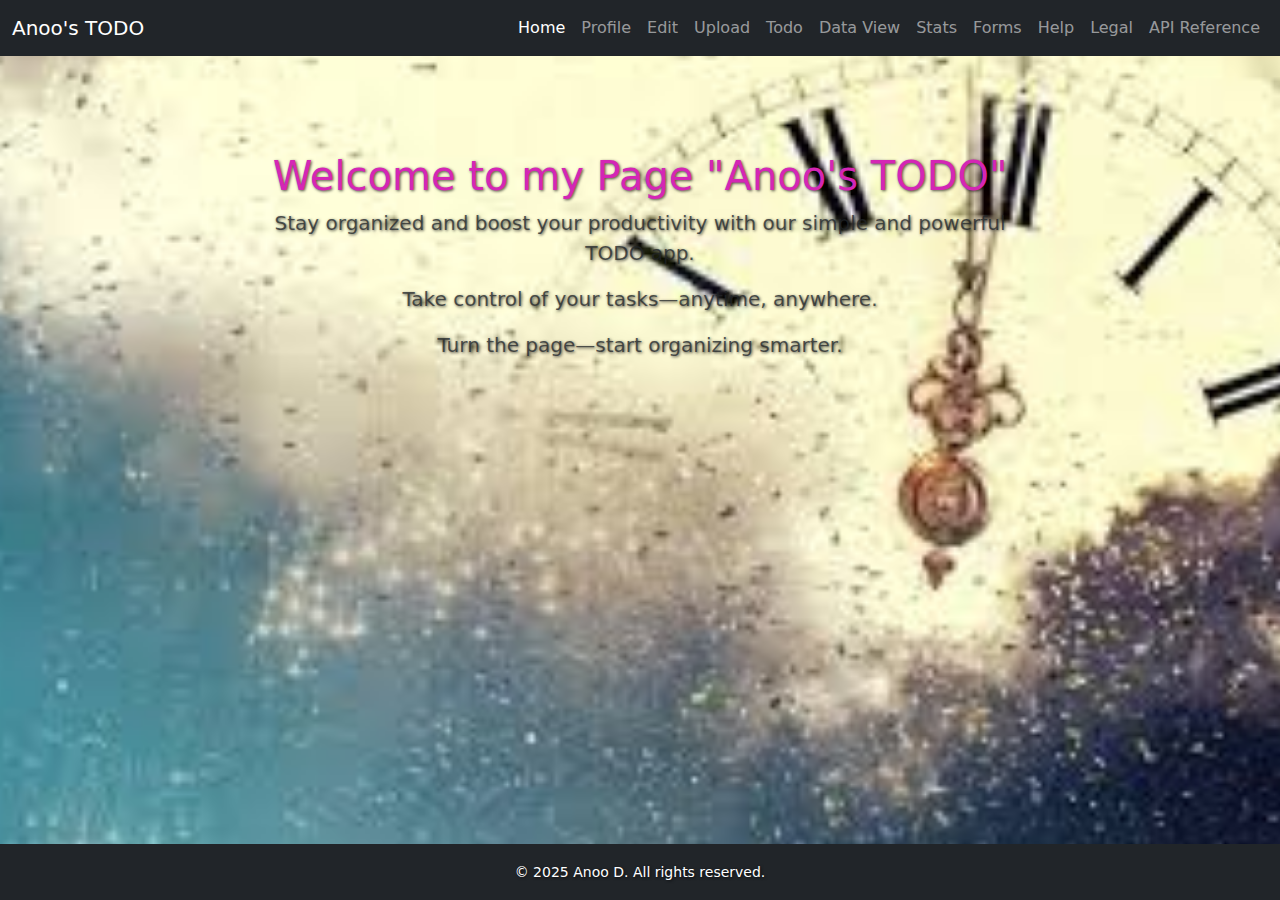
<file: index.html>
<!DOCTYPE html>
<html lang="en">
<head>
  <meta charset="UTF-8">
  <meta name="viewport" content="width=device-width, initial-scale=1.0">
  <title>Anoo's TODO</title>
  <link href="https://cdn.jsdelivr.net/npm/bootstrap@5.3.2/dist/css/bootstrap.min.css" rel="stylesheet">
  <style>
    /* Ensure full height layout */
    html, body {
      height: 100%;
      margin: 0;
    }

    body {
      display: flex;
      flex-direction: column;
      min-height: 100vh;
      background-image: url('/download.jpeg'); /* Replace with actual path */
      background-size: cover;
      background-repeat: no-repeat;
      background-position: center center;
    }

    main {
      flex: 1;
    }

    h1 {
      color: #d426b5;
    }

    .container {
      position: relative;
      z-index: 1;
      color: #ffffff;
      text-shadow: 1px 1px 3px rgba(0, 0, 0, 0.7);
    }

    /* Footer positioning */
    footer {
      margin-top: auto;
      width: 100%;
    }
  </style>
</head>
<body>

  <!-- Navbar -->
  <nav class="navbar navbar-expand-lg navbar-dark bg-dark">
    <div class="container-fluid">
      <a class="navbar-brand" href="#">Anoo's TODO</a>
      <button class="navbar-toggler" type="button" data-bs-toggle="collapse" data-bs-target="#navbarNav">
        <span class="navbar-toggler-icon"></span>
      </button>
      <div class="collapse navbar-collapse" id="navbarNav">
        <ul class="navbar-nav ms-auto">
          <li class="nav-item"><a class="nav-link active" href="index.html">Home</a></li>
          <li class="nav-item"><a class="nav-link" href="profile.html">Profile</a></li>
          <li class="nav-item"><a class="nav-link" href="edit.html">Edit</a></li>
          <li class="nav-item"><a class="nav-link" href="upload.html">Upload</a></li>
          <li class="nav-item"><a class="nav-link" href="todo.html">Todo</a></li>
          <li class="nav-item"><a class="nav-link" href="data-view.html">Data View</a></li>
          <li class="nav-item"><a class="nav-link" href="stats.html">Stats</a></li>
          <li class="nav-item"><a class="nav-link" href="forms.html">Forms</a></li>
          <li class="nav-item"><a class="nav-link" href="help.html">Help</a></li>
          <li class="nav-item"><a class="nav-link" href="legal.html">Legal</a></li>
          <li class="nav-item"><a class="nav-link" href="api.html">API Reference</a></li>
        </ul>
      </div>
    </div>
  </nav>

  <!-- Hero Section -->
  <main class="py-5 text-center container">
    <div class="row py-lg-5">
      <div class="col-lg-8 col-md-10 mx-auto">
        <h1 class="fw-light">Welcome to my Page "Anoo's TODO"</h1>
        <p class="lead text-muted">Stay organized and boost your productivity with our simple and powerful TODO app.</p>
        <p class="lead text-muted">Take control of your tasks—anytime, anywhere.</p>
        <p class="lead text-muted">Turn the page—start organizing smarter.</p>
      </div>
    </div>
  </main>

  <!-- Footer -->
  <footer class="bg-dark text-white text-center py-3">
    <div class="container">
      <small>&copy; 2025 Anoo D. All rights reserved.</small>
    </div>
  </footer>

  <script src="https://cdn.jsdelivr.net/npm/bootstrap@5.3.2/dist/js/bootstrap.bundle.min.js"></script>
</body>
</html>
</file>
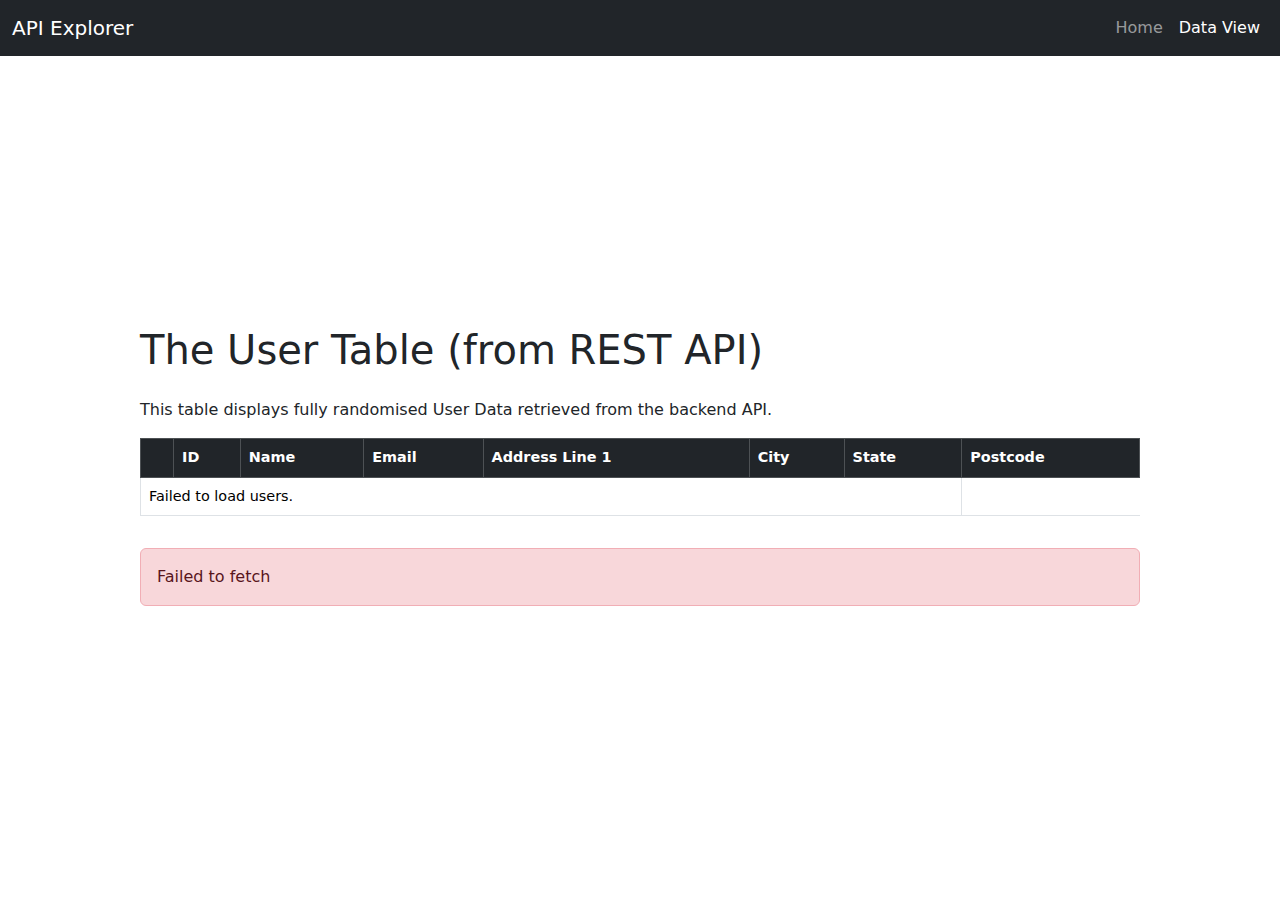
<file: data-view.html>
<!DOCTYPE html>
<html lang="en">

<head>
    <meta charset="UTF-8" />
    <meta name="viewport" content="width=device-width, initial-scale=1.0" />
    <title>Data View</title>
    <link href="https://cdn.jsdelivr.net/npm/bootstrap@5.3.2/dist/css/bootstrap.min.css" rel="stylesheet" />
    <style>
        .form-wrapper {
            max-width: 1000px;
            margin: 0 auto;
        }

        table {
            font-size: 0.9rem;
        }
    </style>
</head>

<body class="d-flex align-items-center" style="min-height: 100vh;">

    <!-- Navbar -->
    <nav class="navbar navbar-expand-lg navbar-dark bg-dark position-absolute top-0 w-100">
        <div class="container-fluid">
            <a class="navbar-brand" href="#">API Explorer</a>
            <button class="navbar-toggler" type="button" data-bs-toggle="collapse" data-bs-target="#navbarNav">
                <span class="navbar-toggler-icon"></span>
            </button>
            <div class="collapse navbar-collapse" id="navbarNav">
                <ul class="navbar-nav ms-auto">
                    <li class="nav-item"><a class="nav-link" href="index.html">Home</a></li>
                    <li class="nav-item"><a class="nav-link active" href="data-view.html">Data View</a></li>
                </ul>
            </div>
        </div>
    </nav>

    <!-- Page Content -->
    <div class="container text-start">
        <div class="form-wrapper">
            <h1 class="mb-4 mt-5">The User Table (from REST API)</h1>
            <p>This table displays fully randomised User Data retrieved from the backend API.</p>

            <div class="table-responsive">
                <table class="table table-bordered table-hover align-middle">
                    <thead class="table-dark">
                        <tr>
                            <th></th>
                            <th>ID</th>
                            <th>Name</th>
                            <th>Email</th>
                            <th>Address Line 1</th>
                            <th>City</th>
                            <th>State</th>
                            <th>Postcode</th>
                        </tr>
                    </thead>
                    <tbody id="user-table-body">
                        <tr>
                            <td colspan="7">Loading...</td>
                        </tr>
                    </tbody>
                </table>
            </div>

            <div id="response-message" class="mt-3"></div>
        </div>
    </div>

    <script src="https://cdn.jsdelivr.net/npm/bootstrap@5.3.2/dist/js/bootstrap.bundle.min.js"></script>
    <script>
        const BASE_API_URL = 'https://mx.velodata.org/api/v2';
        const tbody = document.getElementById('user-table-body');
        const message = document.getElementById('response-message');

        fetch(`${BASE_API_URL}/teach/users`)
            .then(res => {
                if (!res.ok) throw new Error(`Error: ${res.status}`);
                return res.json();
            })
            .then(json => {
                const users = json.data;
                tbody.innerHTML = '';

                if (!users.length) {
                    tbody.innerHTML = '<tr><td colspan="7">No users found.</td></tr>';
                    return;
                }

                users.forEach(user => {
                    const attr = user.attributes;
                    const row = `
                        <tr>
                            <td>
                            ${attr.profile_image
                                                    ? `<img src="${attr.profile_image}" alt="Profile" style="width:70px; height:70px; object-fit:cover; border-radius:35px;">`
                                                    : '-'}
                            </td>
                            <td>${user.id}</td>
                            <td>${attr.name || '-'}</td>
                            <td>${attr.email || '-'}</td>
                            <td>${attr.address_1 || '-'}</td>
                            <td>${attr.city || '-'}</td>
                            <td>${attr.state || '-'}</td>
                            <td>${attr.postcode || '-'}</td>
                        </tr>`;

                    tbody.insertAdjacentHTML('beforeend', row);
                });
            })
            .catch(err => {
                tbody.innerHTML = '<tr><td colspan="7">Failed to load users.</td></tr>';
                message.innerHTML = `<div class="alert alert-danger">${err.message}</div>`;
            });
    </script>
<!-- Code injected by live-server -->
<script>
	// <![CDATA[  <-- For SVG support
	if ('WebSocket' in window) {
		(function () {
			function refreshCSS() {
				var sheets = [].slice.call(document.getElementsByTagName("link"));
				var head = document.getElementsByTagName("head")[0];
				for (var i = 0; i < sheets.length; ++i) {
					var elem = sheets[i];
					var parent = elem.parentElement || head;
					parent.removeChild(elem);
					var rel = elem.rel;
					if (elem.href && typeof rel != "string" || rel.length == 0 || rel.toLowerCase() == "stylesheet") {
						var url = elem.href.replace(/(&|\?)_cacheOverride=\d+/, '');
						elem.href = url + (url.indexOf('?') >= 0 ? '&' : '?') + '_cacheOverride=' + (new Date().valueOf());
					}
					parent.appendChild(elem);
				}
			}
			var protocol = window.location.protocol === 'http:' ? 'ws://' : 'wss://';
			var address = protocol + window.location.host + window.location.pathname + '/ws';
			var socket = new WebSocket(address);
			socket.onmessage = function (msg) {
				if (msg.data == 'reload') window.location.reload();
				else if (msg.data == 'refreshcss') refreshCSS();
			};
			if (sessionStorage && !sessionStorage.getItem('IsThisFirstTime_Log_From_LiveServer')) {
				console.log('Live reload enabled.');
				sessionStorage.setItem('IsThisFirstTime_Log_From_LiveServer', true);
			}
		})();
	}
	else {
		console.error('Upgrade your browser. This Browser is NOT supported WebSocket for Live-Reloading.');
	}
	// ]]>
</script>
</body>

</html>
</file>
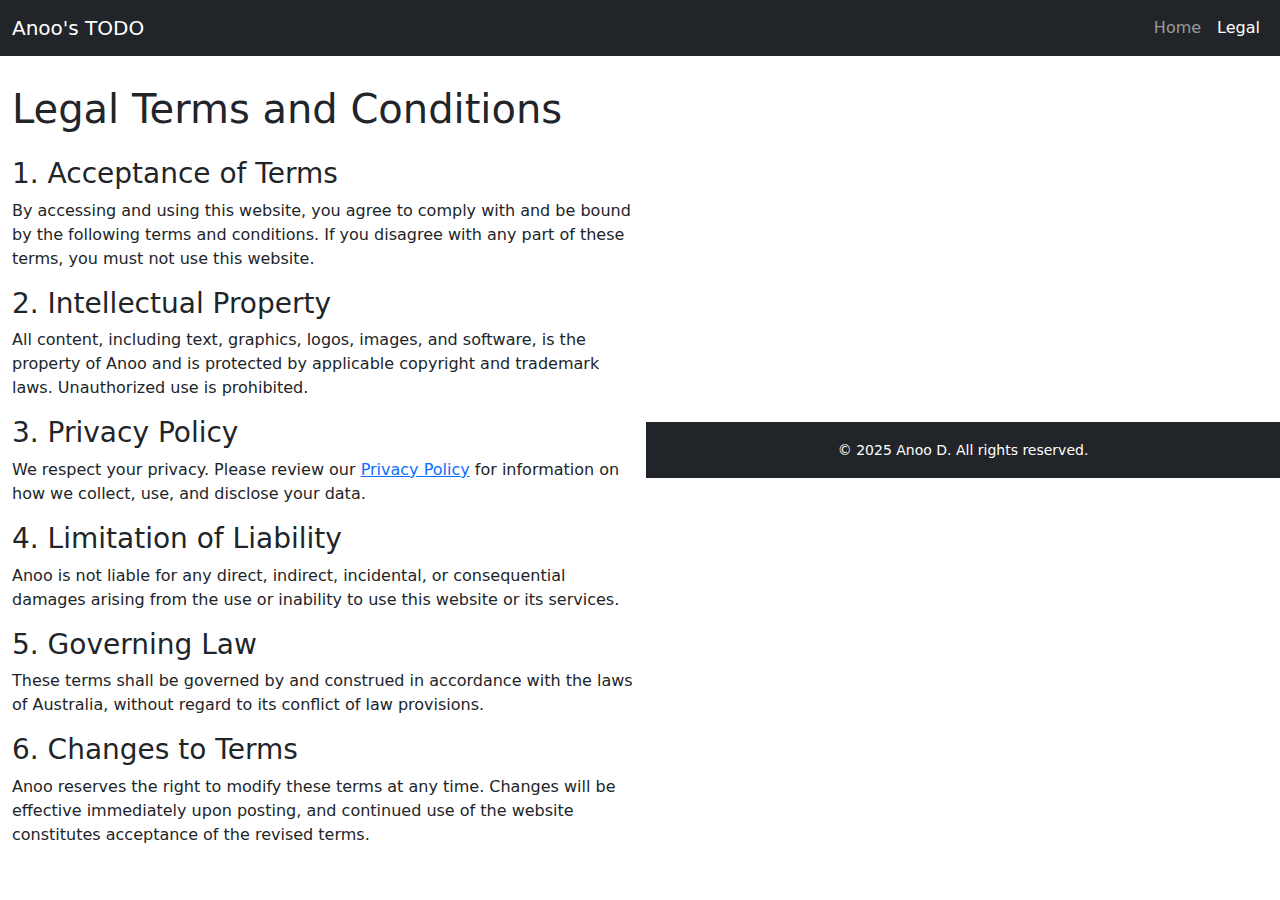
<file: legal.html>
<!DOCTYPE html>
<html lang="en">
<head>
  <meta charset="UTF-8" />
  <meta name="viewport" content="width=device-width, initial-scale=1.0"/>
  <title>Legal</title>
  <link href="https://cdn.jsdelivr.net/npm/bootstrap@5.3.2/dist/css/bootstrap.min.css" rel="stylesheet"/>
  <style>
    .form-wrapper {
      max-width: 800px;
      margin: 0 auto;
    }
  </style>
</head>
<body class="d-flex align-items-center" style="min-height: 100vh;">

  <!-- Navbar -->
  <nav class="navbar navbar-expand-lg navbar-dark bg-dark position-absolute top-0 w-100">
    <div class="container-fluid">
      <a class="navbar-brand" href="#">Anoo's TODO</a>
      <button class="navbar-toggler" type="button" data-bs-toggle="collapse" data-bs-target="#navbarNav">
        <span class="navbar-toggler-icon"></span>
      </button>
      <div class="collapse navbar-collapse" id="navbarNav">
        <ul class="navbar-nav ms-auto">
          <li class="nav-item"><a class="nav-link" href="index.html">Home</a></li>
          <li class="nav-item"><a class="nav-link active" href="legal.html">Legal</a></li>
        </ul>
      </div>
    </div>
  </nav>

  <!-- Legal Content -->
  <div class="container text-start">
    <div class="form-wrapper mt-5">
      <h1 class="mb-4">Legal Terms and Conditions</h1>
      <h3>1. Acceptance of Terms</h3>
      <p>
        By accessing and using this website, you agree to comply with and be bound by the following terms and conditions. If you disagree with any part of these terms, you must not use this website.
      </p>
      
      <h3>2. Intellectual Property</h3>
      <p>
        All content, including text, graphics, logos, images, and software, is the property of Anoo and is protected by applicable copyright and trademark laws. Unauthorized use is prohibited.
      </p>
      
      <h3>3. Privacy Policy</h3>
      <p>
        We respect your privacy. Please review our <a href="privacy-policy.html">Privacy Policy</a> for information on how we collect, use, and disclose your data.
      </p>
      
      <h3>4. Limitation of Liability</h3>
      <p>
        Anoo is not liable for any direct, indirect, incidental, or consequential damages arising from the use or inability to use this website or its services.
      </p>
      
      <h3>5. Governing Law</h3>
      <p>
        These terms shall be governed by and construed in accordance with the laws of Australia, without regard to its conflict of law provisions.
      </p>
      
      <h3>6. Changes to Terms</h3>
      <p>
        Anoo reserves the right to modify these terms at any time. Changes will be effective immediately upon posting, and continued use of the website constitutes acceptance of the revised terms.
      </p>
    </div>
  </div>
<!-- Footer -->
<footer class="bg-dark text-white text-center py-3 w-100">
  <div class="container">
    <small>&copy; 2025 Anoo D. All rights reserved.</small>
  </div>
</footer>

<script src="https://cdn.jsdelivr.net/npm/bootstrap@5.3.2/dist/js/bootstrap.bundle.min.js"></script>
</body>
</html>
</file>
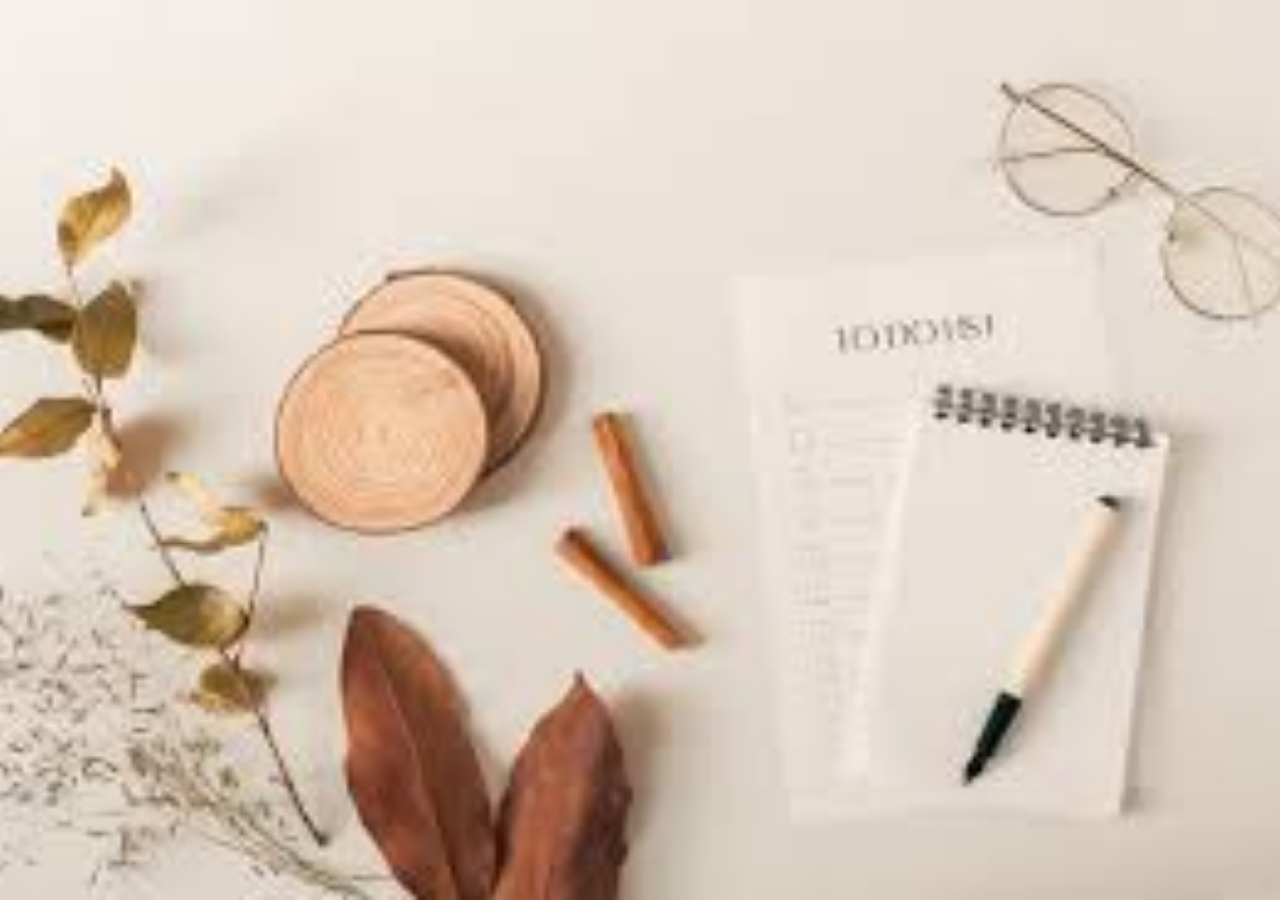
<file: todo.html>
<!DOCTYPE html>
<html lang="en">
<head>
  <meta charset="UTF-8" />
  <meta name="viewport" content="width=device-width, initial-scale=1.0" />
  <title> Todo App</title>
  <link href="https://cdn.jsdelivr.net/npm/bootstrap@5.3.2/dist/css/bootstrap.min.css" rel="stylesheet" />
  <style>
    .form-wrapper {
      max-width: 600px;
      margin: 50px auto;
    }
    body {
      background-color: #f8f9fa; /* Light grey background */
    }
    #todo-list {
      list-style-type: none;
      padding: 0;
    }
    #todo-list li {
      padding: 10px;
      margin: 5px 0;
      background-color: #ffffff;
      border: 1px solid #dee2e6;
      border-radius: 5px;
      display: flex;
      justify-content: space-between;
      align-items: center;
      flex-wrap: wrap;
    }
    .completed {
      text-decoration: line-through;
      color: #6c757d;
    }
    .due-date {
      font-size: 0.9rem;
      color: #6c757d;
      margin-left: 10px;
    }
  </style>

<style>
  /* Add styles for the background image */
  body, html {
    margin: 0;
    padding: 0;
    height: 100%;
    background-image: url('/download\ \(1\).jpeg'); /* Replace 'your-image-path.jpg' with the actual path to your image */
    background-size: cover; /* Ensure the image covers the entire screen */
    background-repeat: no-repeat; /* Prevent the image from repeating */
    background-position: center center; /* Center the image */
  }

</head>
<body class="d-flex flex-column" style="min-height: 100vh;">

  <!-- Navbar -->
  <nav class="navbar navbar-expand-lg navbar-dark bg-dark">
    <div class="container-fluid">
      <a class="navbar-brand" href="#">Todo App</a>
      <button class="navbar-toggler" type="button" data-bs-toggle="collapse" data-bs-target="#navbarNav">
        <span class="navbar-toggler-icon"></span>
      </button>
      <div class="collapse navbar-collapse" id="navbarNav">
        <ul class="navbar-nav ms-auto">
          <li class="nav-item"><a class="nav-link active" href="index.html">Home</a></li>
          <li class="nav-item"><a class="nav-link" href="todo.html">Todo</a></li>
        </ul>
      </div>
    </div>
  </nav>

  <!-- Page Content -->
  <div class="container text-center">
    <div class="form-wrapper">
      <h1 class="mb-4">Todo List</h1>
      <p class="lead">Assign tasks to specific users and stay organised!</p>
      <!-- User Name Input -->
      <div class="mb-3">
        <input type="text" id="user-name" class="form-control" placeholder="Enter your name">
      </div>
      <!-- Todo Task Input -->
      <div class="mb-3">
        <input type="text" id="todo-input" class="form-control" placeholder="Enter a new TODO">
      </div>
      <!-- Due Date Input -->
      <div class="mb-3">
        <input type="date" id="todo-date" class="form-control" placeholder="Select a completion date">
      </div>
      <div>
        <button id="add-todo" class="btn btn-primary">Add TODO</button>
        <button id="clear-completed" class="btn btn-danger">Clear Completed Tasks</button>
      </div>
      <ul id="todo-list" class="mt-4"></ul>
    </div>
  </div>

  <!-- Footer -->
  <footer class="bg-dark text-white text-center py-3 mt-auto">
    <p class="mb-0">&copy; 2025 Todo App | Web Dev Subject 3 Assignment</p>
  </footer>

  <script>
    const userName = document.getElementById('user-name');
    const todoInput = document.getElementById('todo-input');
    const todoDate = document.getElementById('todo-date');
    const addTodoButton = document.getElementById('add-todo');
    const clearCompletedButton = document.getElementById('clear-completed');
    const todoList = document.getElementById('todo-list');

    let tasks = [];

    // Update the list summary (Optional)
    function updateSummary() {
      const total = tasks.length;
      const completed = tasks.filter(task => task.completed).length;
      const pending = total - completed;

      console.log(`Total: ${total}, Completed: ${completed}, Pending: ${pending}`);
    }

    // Add a new todo with user field and due date
    addTodoButton.addEventListener('click', () => {
      const user = userName.value.trim();
      const todoText = todoInput.value.trim();
      const dueDate = todoDate.value;

      if (user && todoText && dueDate) {
        const li = document.createElement('li');
        const task = { user: user, text: todoText, dueDate: dueDate, completed: false };
        tasks.push(task);

        li.innerHTML = `
          <div>
            <span><strong>${user}:</strong> ${todoText}</span>
            <span class="due-date">(Due: ${dueDate})</span>
          </div>
          <button class="btn btn-sm btn-success complete-btn">Complete</button>
        `;
        todoList.appendChild(li);

        userName.value = '';
        todoInput.value = '';
        todoDate.value = '';
        updateSummary();
      } else {
        alert("Please enter a user name, task, and select a due date.");
      }
    });

    // Mark task as completed
    todoList.addEventListener('click', (e) => {
      if (e.target.classList.contains('complete-btn')) {
        const li = e.target.parentElement;
        li.classList.toggle('completed');

        const taskText = li.querySelector('div span').textContent.trim().split(': ')[1];
        const task = tasks.find(t => t.text === taskText);
        if (task) task.completed = !task.completed;

        updateSummary();
      }
    });

    // Clear completed tasks
    clearCompletedButton.addEventListener('click', () => {
      tasks = tasks.filter(task => !task.completed);
      const completedTasks = document.querySelectorAll('.completed');
      completedTasks.forEach(task => task.remove());
      updateSummary();
    });
  </script>
  <script src="https://cdn.jsdelivr.net/npm/bootstrap@5.3.2/dist/js/bootstrap.bundle.min.js"></script>
</body>
</html>
</file>
